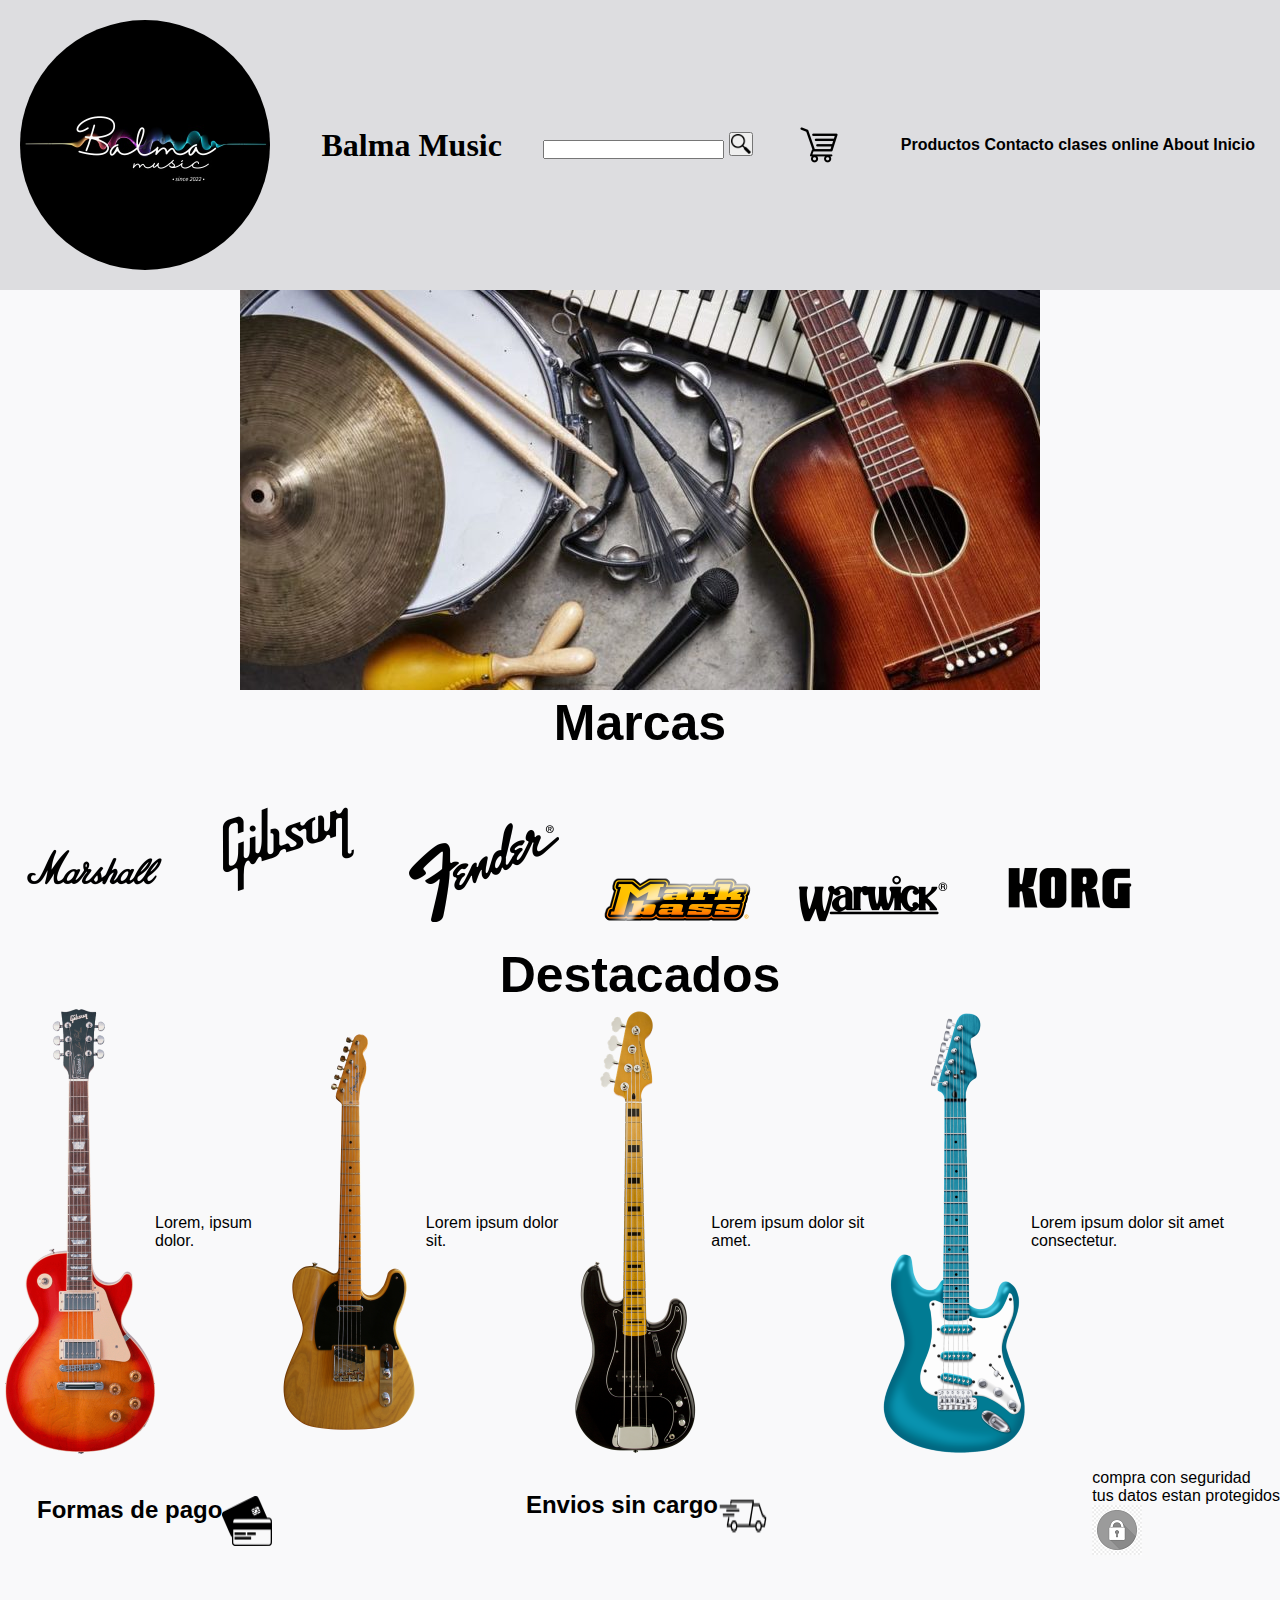
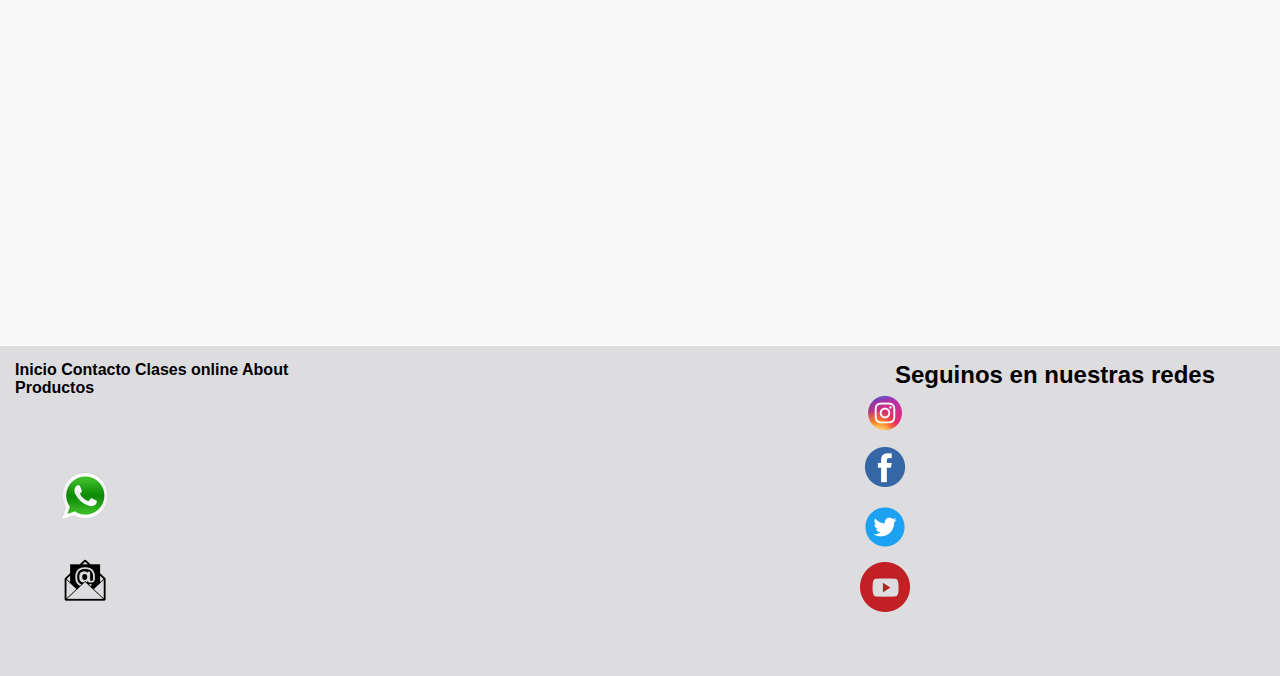
<file: index.html>
<!DOCTYPE html>
<html lang="en">
<head>
    <meta charset="UTF-8">
    <meta http-equiv="X-UA-Compatible" content="IE=edge">
    <meta name="viewport" content="width=device-width, initial-scale=1.0">
    <link rel="stylesheet" href="style.css">
    <title>inicio</title>
</head>
<body>
    <header >
        <div class="img-logo">
            <img src="./imagenes/logo.jpeg" alt="logo">
        </div>
        <div>
            <h1 class="balma"> Balma Music </h1>
        </div>
        <div class="barra-busqueda">
            <form action="">
                <input type="text" name="barra-busqueda" id="barra-busqueda">
                <button type="submit">
                    <img src="./imagenes/lupa.png" alt="lupa">
                </button><br>
            </form>
        </div>
        <div class="carrito">
            <img src="./imagenes/carrito de compras.png" alt="ver carrito">
        </div>
            <nav>
                <ul>
                    <li>
                        <a href="./pages/productos.html"> Productos </a>              
                        <a href="./pages/contacto.html" > Contacto </a>     
                        <a href="./pages/clasesonline.html"> clases online</a>                
                        <a href="./pages/about.html"> About </a>               
                        <a href="./index.html">Inicio</a>
                    </li>
                </ul>
            </nav>        
        </div>
    </header> 
    <div class="img-principal">
        <img src="./imagenes/foto principal.jpg" alt="">
    </div>                     
            <div class="marca">      
              <h2>Marcas</h2>
                <img src="./imagenes/Marshall nueva.png" alt="Marcas">
                <img src="./imagenes/gibsonnueva.png" alt="Marcas"> 
                <img src="./imagenes/fender nueva.png" alt="Marcas">
                <img src="./imagenes/ampegnueva.png" alt="Marcas">
                <img src="./imagenes/yamaha-4.png" alt="Marcas">
                <img src="./imagenes/korg.png" alt="">
            </div>
            <div class="desta">
                <h2>Destacados</h2>
            </div>            
            <section class="destacados">                
                <img src="./imagenes/lespaul.png" alt="">Lorem, ipsum dolor.
                <img src="./imagenes/telecaster.png" alt="">Lorem ipsum dolor sit.
                <img src="./imagenes/fender negro.png" alt="">Lorem ipsum dolor sit amet.
                <img src="./imagenes/fender ce.png" alt="">Lorem ipsum dolor sit amet consectetur.            
            </section>
        <main>
            <div class="formasdepago">
                <div class="pago">
                    <h2 class="pago">Formas de pago</h2>
                    <img src="./imagenes/tarjetas de credito.png" alt="tarjeta"><br>
                </div>
                <div class="envio">
                    <h2>Envios sin cargo</h2> 
                    <img src="./imagenes/camion de envio.png" alt="">  
                </div>             
                <div class="compra">
                    <p>compra con seguridad</p>
                    <p>tus datos estan protegidos</p>
                    <img src="./imagenes/candado.png" alt="candado">
                </div>
            </div>
        </main>
           <div class="video">
                <iframe width="560" height="315" src="https://www.youtube.com/embed/JrGLUIkA4dk?start=20" title="YouTube video player" frameborder="0" allow="accelerometer; autoplay; clipboard-write; encrypted-media; gyroscope; picture-in-picture" allowfullscreen></iframe>
           </div>        
        <footer>
                <div class="paginas">
                    <div class="footer1">
                        <li>
                            <a href="./index.html">Inicio</a>
                            <a href="./pages/contacto.html" > Contacto </a>
                            <a href="./pages/clasesonline.html"> Clases online</a>
                            <a href="./pages/about.html"> About </a>
                            <a href="./pages/productos.html"> Productos </a>      
                        </li>                       
                        <div class="footer2">                                           
                            <li>
                                <a href="https://web.whatsapp.com/"target="_blank">
                                <img src="./imagenes/whatsapp.png" alt="whatsapp"></a>
                            </li>                        
                            <li>
                                <a href="https://mail.google.com/"target="_blank">
                                <img src="./imagenes/correo.png" alt="correo"></a>
                            </li>
                        </div>
                    </div>                     
                    <div class="footer3">
                        <h2>Seguinos en nuestras redes</h2>
                        <div class="redes">        
                            <ul>
                                <li>
                                    <a href="https://www.instagram.com/" target="_blank"><img src="./imagenes/instagram.png" alt="">
                                </li>
                                <li>
                                    <a href="https://www.facebook.com/"target="_blank"><img src="./imagenes/facebook.png" alt="">
                                    </li>
                                 <li>
                                    <a href="https://www.twitter.com/"target="_blank"><img src="./imagenes/twitter.png" alt="">
                                </li>
                                <li>
                                    <a href="https://www.youtube.com/"target="_blank"><img src="./imagenes/youtube.png" alt="">
                                </li>
                            </ul>
                        </div>
                    </div>
                </div>
        </footer>     
    </body>
</html>
</file>
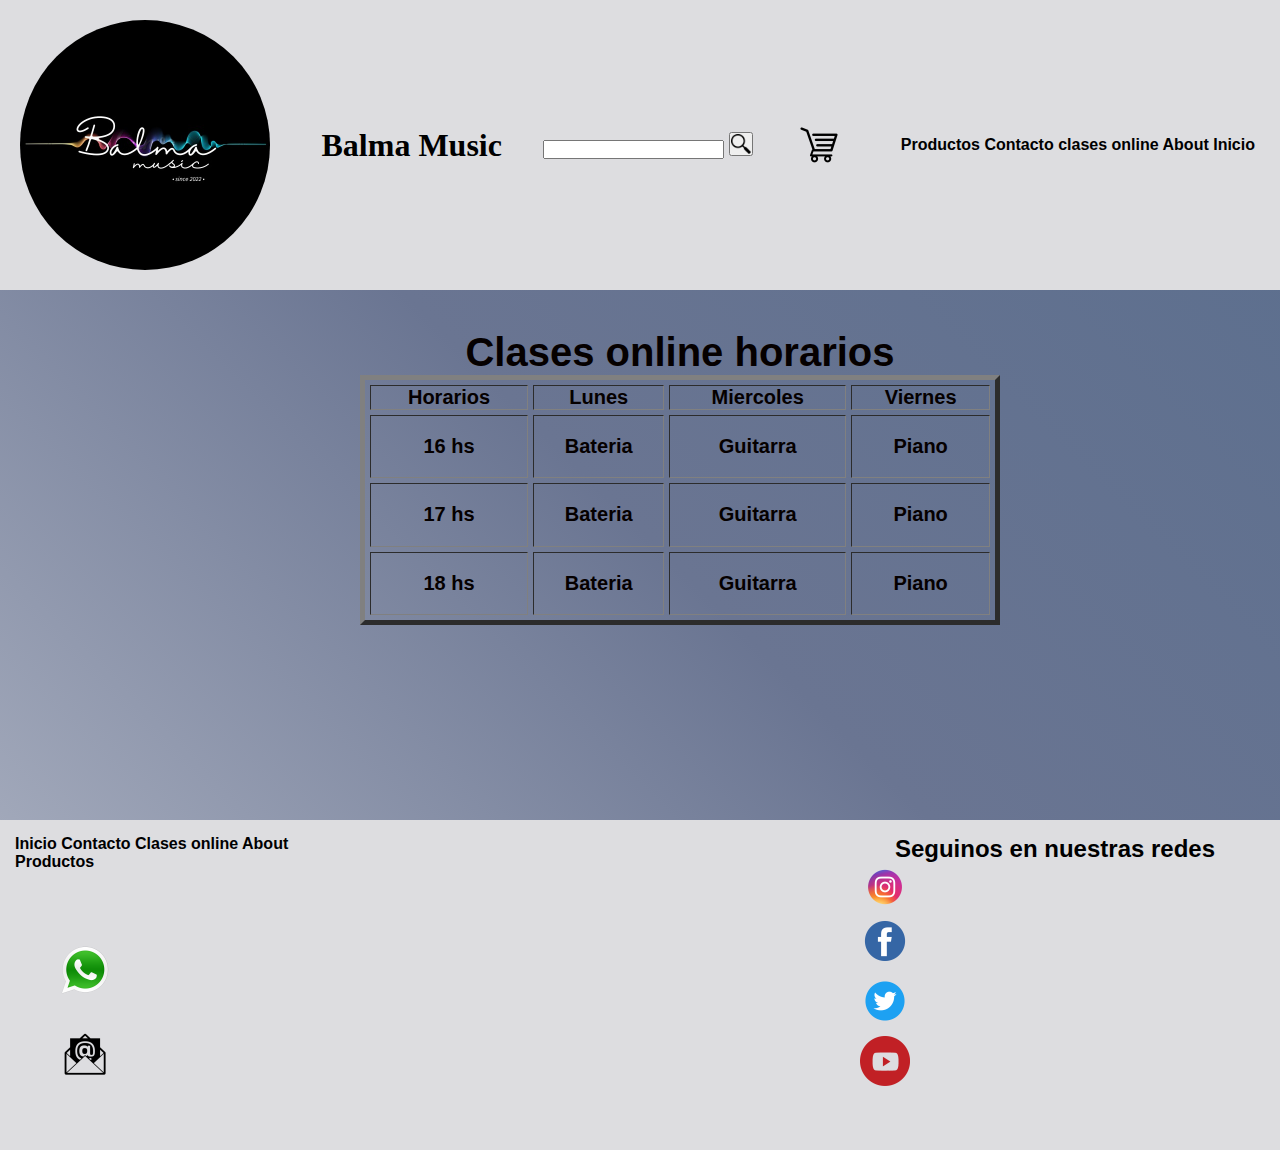
<file: pages/clasesonline.html>
<!DOCTYPE html>
<html lang="en">
<head>
    <meta charset="UTF-8">
    <meta http-equiv="X-UA-Compatible" content="IE=edge">
    <meta name="viewport" content="width=device-width, initial-scale=1.0">
    <link rel="stylesheet" href="../style.css">
    <title>Clases online</title>
</head>
    <body>
        <header >
            <div class="img-logo">
                <img src="../imagenes/logo.jpeg" alt="logo">
            </div>
            <div>
                <h1 class="balma"> Balma Music </h1>
            </div>
            <div class="barra-busqueda">
                <form action="">
                    <input type="text" name="barra-busqueda" id="barra-busqueda">
                    <button type="submit">
                        <img src="../imagenes/lupa.png" alt="lupa">
                    </button><br>
                </form>
            </div>
            <div class="carrito">
                <img src="../imagenes/carrito de compras.png" alt="ver carrito">
            </div>
                <nav>
                    <ul>
                        <li>
                            <a href="./productos.html"> Productos </a>              
                            <a href="./contacto.html" > Contacto </a>     
                            <a href="./clasesonline.html"> clases online</a>                
                            <a href="./about.html"> About </a>               
                            <a href="../index.html">Inicio</a>
                        </li>
                    </ul>
                </nav>        
            </div>
        </header>     
            <div class="clasesonline">
                 <div>
                    <h2>Clases online  horarios</h2> 
                </div>               
                <table border="5px" cellpadding="5px" cellspacing="5px">
                    <thead>
                        <tr>
                            <th>Horarios</th>
                            <th>Lunes</th>                
                            <th>Miercoles</th>                
                            <th>Viernes</th> 
                        </tr>
                    </thead>
                        <tbody class="horarios">
                            <tr>             
                                <td>16 hs</td>
                                <td>Bateria</td>
                                <td>Guitarra</td>
                                <td>Piano</td>
                            </tr>
                            <tr>             
                                <td>17 hs</td>
                                <td>Bateria</td>
                                <td>Guitarra</td>
                                <td>Piano</td>
                            </tr><tr>             
                                <td>18 hs</td>
                                <td>Bateria</td>
                                <td>Guitarra</td>
                                <td>Piano</td>
                            </tr>
                        </tbody>             
                </table> 
            </div>   
            <footer>
                <div class="paginas">
                    <div class="footer1">
                        <li>
                            <a href="../index.html">Inicio</a>
                            <a href="./contacto.html" > Contacto </a>
                            <a href="./clasesonline.html"> Clases online</a>
                            <a href="./about.html"> About </a>
                            <a href="./productos.html"> Productos </a>      
                        </li>                       
                        <div class="footer2">                                           
                            <li>
                                <a href="https://web.whatsapp.com/"target="_blank">
                                <img src="../imagenes/whatsapp.png" alt="whatsapp"></a>
                            </li>                        
                            <li>
                                <a href="https://mail.google.com/"target="_blank">
                                <img src="../imagenes/correo.png" alt="correo"></a>
                            </li>
                        </div>
                    </div>                     
                    <div class="footer3">
                        <h2>Seguinos en nuestras redes</h2>
                        <div class="redes">        
                            <ul>
                                <li>
                                    <a href="https://www.instagram.com/" target="_blank"><img src="../imagenes/instagram.png" alt="">
                                </li>
                                <li>
                                    <a href="https://www.facebook.com/"target="_blank"><img src="../imagenes/facebook.png" alt="">
                                    </li>
                                <li>
                                    <a href="https://www.twitter.com/"target="_blank"><img src="../imagenes/twitter.png" alt="">
                                </li>
                                <li>
                                    <a href="https://www.youtube.com/"target="_blank"><img src="../imagenes/youtube.png" alt="">
                                </li>
                            </ul>
                        </div>
                    </div>
                </div>
        </footer> 
  </body>
</html>
</file>
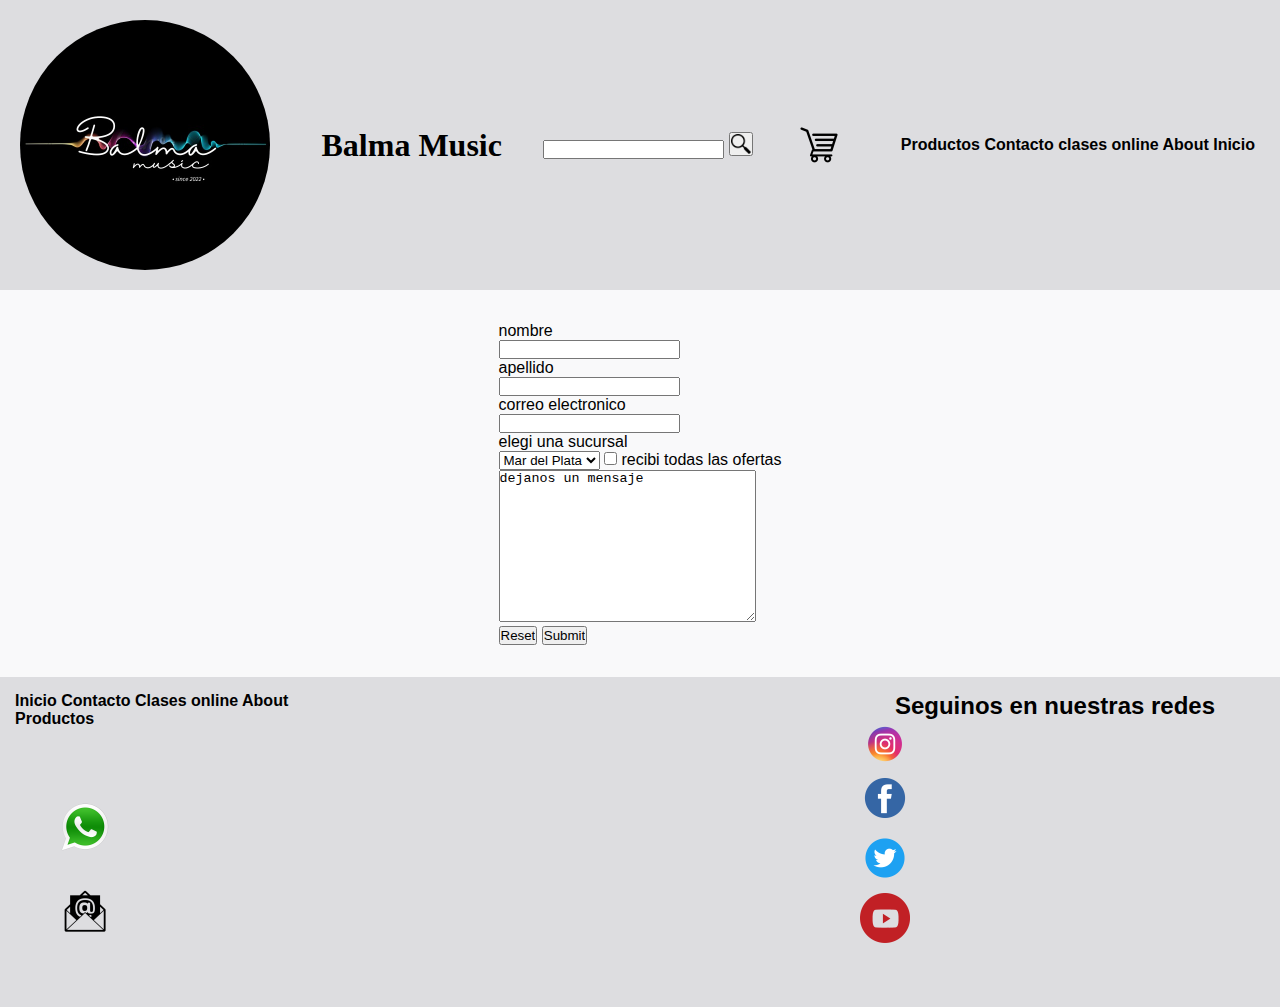
<file: pages/contacto.html>
<!DOCTYPE html>
<html lang="en">
<head>
    <meta charset="UTF-8">
    <meta http-equiv="X-UA-Compatible" content="IE=edge">
    <meta name="viewport" content="width=device-width, initial-scale=1.0">
    <link rel="stylesheet" href="../style.css">
    <title>contacto</title>
</head>
<body>
    <header >
        <div class="img-logo">
            <img src="../imagenes/logo.jpeg" alt="logo">
        </div>
        <div>
            <h1 class="balma"> Balma Music </h1>
        </div>
        <div class="barra-busqueda">
            <form action="">
                <input type="text" name="barra-busqueda" id="barra-busqueda">
                <button type="submit">
                    <img src="../imagenes/lupa.png" alt="lupa">
                </button><br>
            </form>
        </div>
        <div class="carrito">
            <img src="../imagenes/carrito de compras.png" alt="ver carrito">
        </div>
            <nav>
                <ul>
                    <li>
                        <a href="./productos.html"> Productos </a>              
                        <a href="./contacto.html" > Contacto </a>     
                        <a href="./clasesonline.html"> clases online</a>                
                        <a href="./about.html"> About </a>               
                        <a href="../index.html">Inicio</a>
                    </li>
                </ul>
            </nav>        
        </div>
    </header>
    <main class="contactos">
        <div class="contactos">
            <form class="contacto">
                <label for="nombre">nombre</label><br>
                <input type="text" id="nombre"><br>
                <label for="apellido">apellido</label><br>
                <input type="text" id="apellido"><br>
                <label for="correo electronico">correo electronico</label><br>
                <input type="email"id="correo electronico"><br>
                <label for="elegi una sucursal">elegi una sucursal</label><br>
                <select name="elegi una sucursal" id="elegi una sucursal">
                    <option value="Mar del plata">Mar del Plata</option>
                    <option value="La Plata">La plata</option>
                    <option value="Buenos aires">Buenos aires</option><br>
                </select>
                <input type="checkbox"> recibi todas las ofertas <br>
                <textarea name="" id="" cols="30" rows="10">dejanos un mensaje</textarea><br>
                <input type="reset" > 
                <input type="submit">
            </form>
        </div>
    </main>
    <footer>
        <div class="paginas">
            <div class="footer1">
                <li>
                    <a href="../index.html">Inicio</a>
                    <a href="./contacto.html" > Contacto </a>
                    <a href="./clasesonline.html"> Clases online</a>
                    <a href="./about.html"> About </a>
                    <a href="./productos.html"> Productos </a>      
                </li>                       
                <div class="footer2">                                           
                    <li>
                        <a href="https://web.whatsapp.com/"target="_blank">
                        <img src="../imagenes/whatsapp.png" alt="whatsapp"></a>
                    </li>                        
                    <li>
                        <a href="https://mail.google.com/"target="_blank">
                        <img src="../imagenes/correo.png" alt="correo"></a>
                    </li>
                </div>
            </div>                     
            <div class="footer3">
                <h2>Seguinos en nuestras redes</h2>
                <div class="redes">        
                    <ul>
                        <li>
                            <a href="https://www.instagram.com/" target="_blank"><img src="../imagenes/instagram.png" alt="">
                        </li>
                        <li>
                            <a href="https://www.facebook.com/"target="_blank"><img src="../imagenes/facebook.png" alt="">
                            </li>
                         <li>
                            <a href="https://www.twitter.com/"target="_blank"><img src="../imagenes/twitter.png" alt="">
                        </li>
                        <li>
                            <a href="https://www.youtube.com/"target="_blank"><img src="../imagenes/youtube.png" alt="">
                        </li>
                    </ul>
                </div>
            </div>
        </div>
</footer> 
</body>
</html>
</file>
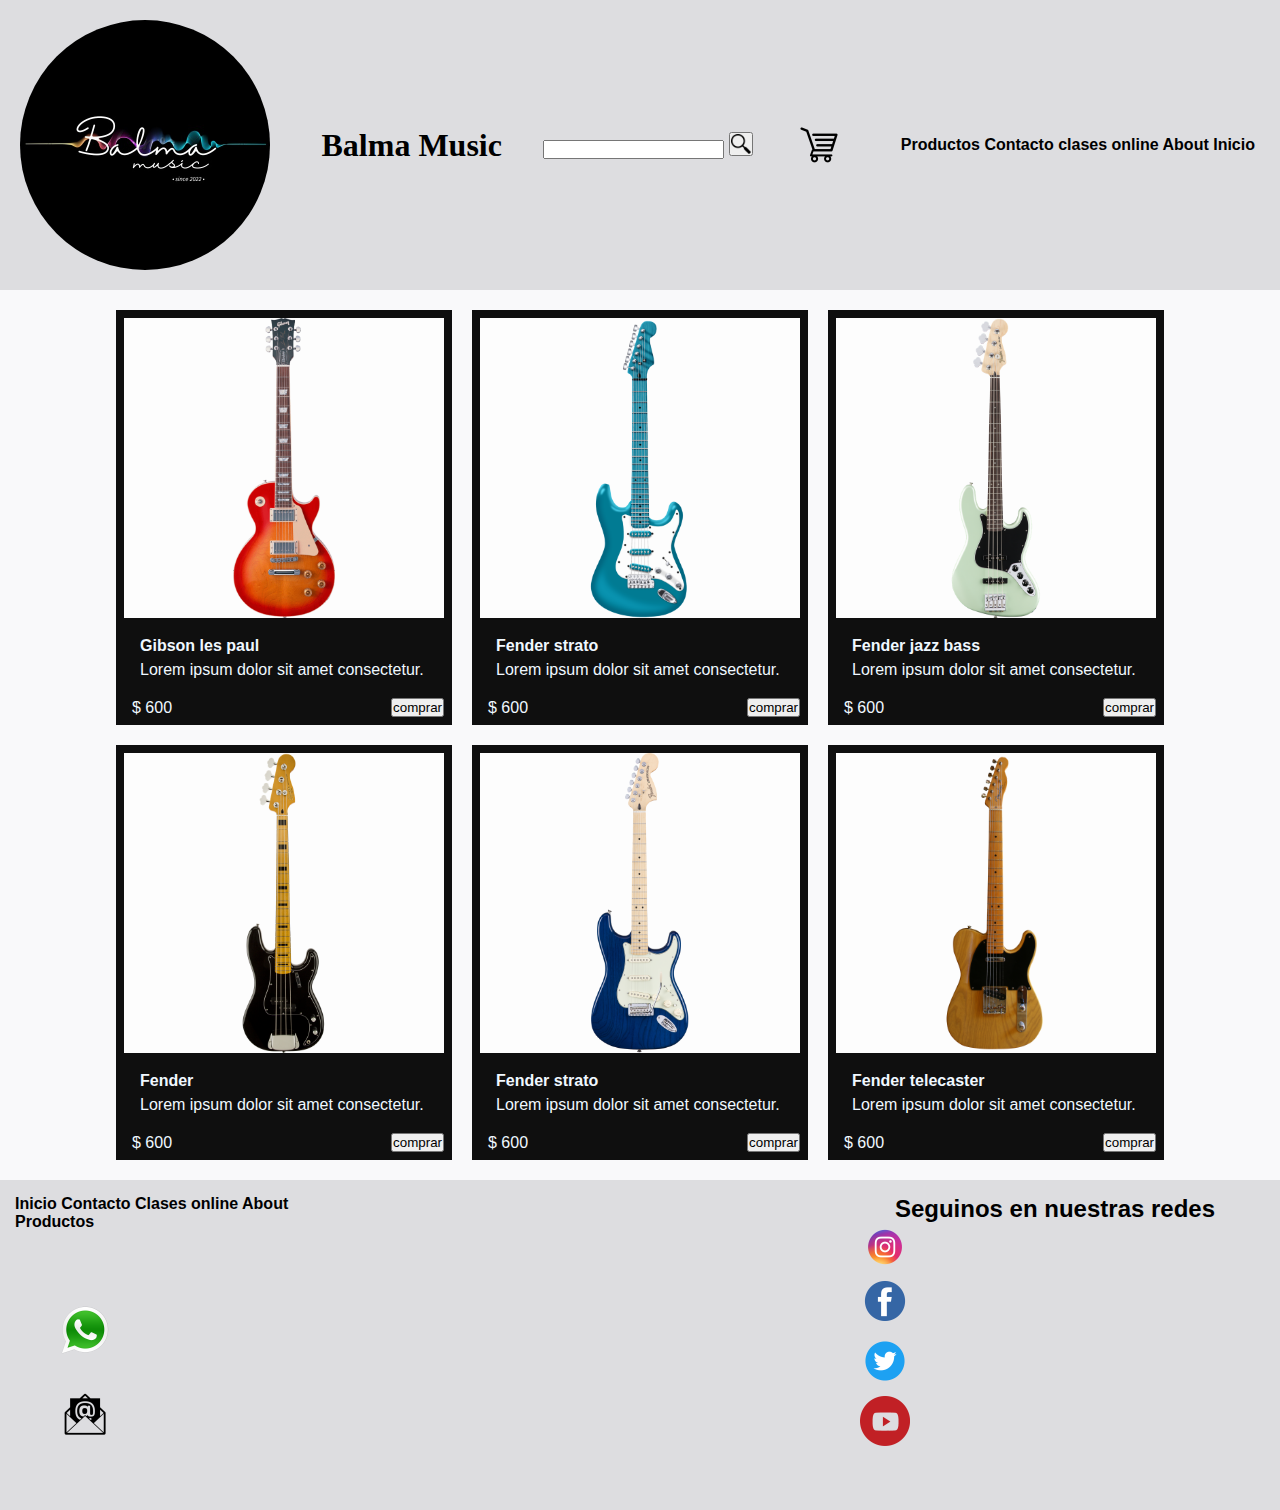
<file: pages/productos.html>
<!DOCTYPE html>
<html lang="en">
<head>
    <meta charset="UTF-8">
    <meta http-equiv="X-UA-Compatible" content="IE=edge">
    <meta name="viewport" content="width=device-width, initial-scale=1.0">
    <link rel="stylesheet" href="../style.css">
    <title>productos</title>
</head>
<body>
    <header >
        <div class="img-logo">
            <img src="../imagenes/logo.jpeg" alt="logo">
        </div>
        <div>
            <h1 class="balma"> Balma Music </h1>
        </div>
        <div class="barra-busqueda">
            <form action="">
                <input type="text" name="barra-busqueda" id="barra-busqueda">
                <button type="submit">
                    <img src="../imagenes/lupa.png" alt="lupa">
                </button><br>
            </form>
        </div>
        <div class="carrito">
            <img src="../imagenes/carrito de compras.png" alt="ver carrito">
        </div>
            <nav>
                <ul>
                    <li>
                        <a href="./productos.html"> Productos </a>              
                        <a href="./contacto.html" > Contacto </a>     
                        <a href="./clasesonline.html"> clases online</a>                
                        <a href="./about.html"> About </a>               
                        <a href="../index.html">Inicio</a>
                    </li>
                </ul>
            </nav>        
        </div>
    </header>
        <main class="productos">                      
            <div class="productos">                               
                    <div class="producto">                        
                        <div class="producto__img">
                            <img src="../imagenes/lespaul.png" alt="">                    
                        </div>
                        <div class="producto__info">
                            <h4>Gibson les paul</h4>                        
                            <p>Lorem ipsum dolor sit amet consectetur.</p>
                        </div>
                        <div class="button">
                            <button>comprar</button>
                        </div>
                        <span class="producto_precio">$ 600</span>
                    </div>
                </div>            
                <div class="productos">
                    <div class="producto">
                        <div class="producto__img">
                            <img src="../imagenes/fender ce.png" alt="">                    
                        </div>
                        <div class="producto__info">
                            <h4>Fender strato</h4>                        
                            <p>Lorem ipsum dolor sit amet consectetur.</p>
                        </div>
                        <div class="button">
                            <button>comprar</button>
                        </div>
                        <span class="producto_precio">$ 600</span>
                    </div>
                </div><div class="productos">
                    <div class="producto">
                        <div class="producto__img">
                            <img src="../imagenes/fender ver.png" alt="">                    
                        </div>
                        <div class="producto__info">
                            <h4>Fender jazz bass</h4>                        
                            <p>Lorem ipsum dolor sit amet consectetur.</p>
                        </div>
                        <div class="button">
                            <button>comprar</button>
                        </div>
                        <span class="producto_precio">$ 600</span>
                    </div>
                </div><div class="productos">
                    <div class="producto">
                        <div class="producto__img">
                            <img src="../imagenes/fender negro.png" alt="">                    
                        </div>
                        <div class="producto__info">
                            <h4>Fender</h4>                        
                            <p>Lorem ipsum dolor sit amet consectetur.</p>
                        </div>
                        <div class="button">
                            <button>comprar</button>
                        </div>
                        <span class="producto_precio">$ 600</span>
                    </div>
                </div><div class="productos">
                    <div class="producto">
                        <div class="producto__img">
                            <img src="../imagenes/stratoa.png" alt="">                    
                        </div>
                        <div class="producto__info">
                            <h4>Fender strato</h4>                        
                            <p>Lorem ipsum dolor sit amet consectetur.</p>
                        </div>
                        <div class="button">
                            <button>comprar</button>
                        </div>
                        <span class="producto_precio">$ 600</span>
                    </div>
                </div><div class="productos">
                    <div class="producto">
                        <div class="producto__img">
                            <img src="../imagenes/telecaster.png" alt="">                    
                        </div>
                        <div class="producto__info">
                            <h4>Fender telecaster</h4>                        
                            <p>Lorem ipsum dolor sit amet consectetur.</p>
                        </div>
                        <div class="button">
                            <button>comprar</button>
                        </div>
                        <span class="producto_precio">$ 600</span>
                    </div>
            </div>            
        </main>
        <footer>
            <div class="paginas">
                <div class="footer1">
                    <li>
                        <a href="../index.html">Inicio</a>
                        <a href="./contacto.html" > Contacto </a>
                        <a href="./clasesonline.html"> Clases online</a>
                        <a href="./about.html"> About </a>
                        <a href="./productos.html"> Productos </a>      
                    </li>                       
                    <div class="footer2">                                           
                        <li>
                            <a href="https://web.whatsapp.com/"target="_blank">
                            <img src="../imagenes/whatsapp.png" alt="whatsapp"></a>
                        </li>                        
                        <li>
                            <a href="https://mail.google.com/"target="_blank">
                            <img src="../imagenes/correo.png" alt="correo"></a>
                        </li>
                    </div>
                </div>                     
                <div class="footer3">
                    <h2>Seguinos en nuestras redes</h2>
                    <div class="redes">        
                        <ul>
                            <li>
                                <a href="https://www.instagram.com/" target="_blank"><img src="../imagenes/instagram.png" alt="">
                            </li>
                            <li>
                                <a href="https://www.facebook.com/"target="_blank"><img src="../imagenes/facebook.png" alt="">
                                </li>
                             <li>
                                <a href="https://www.twitter.com/"target="_blank"><img src="../imagenes/twitter.png" alt="">
                            </li>
                            <li>
                                <a href="https://www.youtube.com/"target="_blank"><img src="../imagenes/youtube.png" alt="">
                            </li>
                        </ul>
                    </div>
                </div>
            </div>
    </footer> 
</body>
</html>
</file>
<file: style.css>
@import url('https://fonts.googleapis.com/css2?family=Mouse+Memoirs&display=swap');
 *{
    margin: 0;
    padding: 0;
 }

body{
    background-color: rgb(249, 249, 250);
    font-family: 'Gill Sans', 'Gill Sans MT', Calibri, 'Trebuchet MS', sans-serif;
}
a{
    text-decoration: none;
    list-style-type: none;
    color: black;
}
header{    
    display: flex;
    height: 70;
    width: auto;    
    justify-content: space-between;
    align-items: center;    
    padding: 10px;   
   background-color: #dddde0;
   }
  .balma{
    font-family: Cambria, Cochin, Georgia, Times, 'Times New Roman', serif;
    
  }
.img-logo img{
    display: flex;
    align-items: center;
    height: 250px;
    border-radius: 50%;
    margin: 10px;    
}   
.barra-busqueda button img{
    display: flex;
    height: 20px;
    width: 20px;
} 
nav li{    
    list-style-type: none;
    background-position: right top;
    margin: 15px;
    font-weight: 550;
}
.carrito img{
    display: flex;
    height: 50px;
    width: 50px;   
}
.img-principal{
    width: max-content;
    margin: 0 auto;    
}
main{
    display: flex; 
    position: relative;   
    padding: 2rem;
}
.pago{
    display: flex;    
}
.envio{
    display: flex;
    position: absolute;
    right: 40% ;
    top: 32px;
}
.compra{
    position: absolute;
    right: 0%;
    top: 10px;
    align-content: center;
}
.video {
    display: flex;
    justify-content: center;
    padding: 1.5rem;
}
.marca h2{
    text-align: center;
    font-size: 50px;
}
.marca img{
    text-align: center;
    margin: 20px;
    
}.destacados{
    display: flex;
    justify-content: center;
    margin: 5px;
    align-items: center;    
}
.desta h2{
    text-align: center;
    font-size: 50px;    
}
.formasdepago{       
    margin: 5px;
    
}
.formasdepago img{ 
    display: flex;   
    height: 50px;
    width: 50px;      
}
.paginas{
    display: flex;
    height: 70;   
    justify-content: space-between;
    align-items: flex-start;    
    padding: 10px;
   background-color: #dddde0;
   }
.paginas li{
    list-style-type: none;
    text-decoration: none;
}
.clasesonline {
   display: flex;
   align-items: center;
   flex-direction: column ;  
}  

.clasesonline{
    padding: 2.5rem;
    width: 100%;
    height: 100%;
    }
    
.clasesonline h2{
    font-size:40px ;
}
.clasesonline table{
    height: 250px;
    width: 50%;  
    font-size: 20px;
    font-weight: 600;     
}
.horarios {
    text-align: center;  
    
}
.footer1 {    
    width: 350px;
    height: 300px;
    margin: 5px;    
    position: relative;  
     
} .footer1 li{
    font-size: 16px;
    font-weight: 550;
}   
.footer2{    
    width: 200px;
    height: 150px;
    padding: 15px;
    margin: 0px 15px;
    position: absolute;
    top: 80px;   
}
.footer2 li{
    padding: 15px;
   
}
.footer3{    
    width: 400px;
    height: 300px;     
    margin: 5px 15px; 
    position: absolute;
    right: 10px;
    
}
.footer3 h2{
    text-align: center; 
    
}
.redes li a img{
    display: flex;
    justify-content: space-between;
    padding: 5px;    
}
.productos{
    display: flex;
    flex-flow: row wrap;
    margin: 5px;
    justify-content: center;
    padding: 5px;
}
.producto{    
    position: relative;    
    padding: 0.5em;
    width: 320px; 
    flex-direction: column;   
    background-color: rgb(15, 15, 15);
    color: aliceblue;
    font-family: Verdana, Geneva, Tahoma, sans-serif;
}
.producto p{
    font-family: 'Franklin Gothic Medium', 'Arial Narrow', Arial, sans-serif;
}
.producto__img{
    display: flex;
    justify-content: center;      
    width: 100%; 
    height: 300px;   
    background-color: rgb(253, 253, 253);
    
}.producto__info{
   margin: 1rem;
    line-height: 1.5rem;
    
}
.button{
    display: flex;
    justify-content: flex-end;
}
.producto_precio{
    position: absolute;
    bottom: 0%;
    margin: .5rem;
}
.contactos{
    display: flex;
    justify-content: center;
}
/*grid*/

.title img{
    height: 250px;
    width: 250px;
    border-radius: 50%;
}
.carrito img{
    height: 50px;
    width: 50px;
}
.container {
    width: 90%;
    max-width: 1000px;
    margin: 1.6em auto;
    display: grid;
    gap: 1.6em;
    /* grid-template-columns: repeat(4, 1fr) 3%; */
    grid-template-columns: repeat(5, 1fr);
}

.container>.headerr, .container>.content, .container>.sidebar, .container>.footer, .container>div {
    background: #fff;
    padding: 20px;
    border: 1px solid #000000;
}

.container>.headerr , .container>.footer {
    grid-column: 1/-1;
    background-color: #1378c5;
    color: #ffffff;
    
}
.headerr.somos{
    display: flex;
    text-align: center;
}

.container>.content {
    grid-column: span 3;
    grid-row: span 4;
}

.content>.article {
    background: #808e9b;
    padding: 20px;
    margin-top: 5px;
    color: #dfe6e9
}

.content .article h1,
.content .article p {
    padding: 10px;
}

.container>.sidebar {
    grid-column: span 2;
    grid-row: span 4;
    background: #485460;
    color: #ffffff;
    display: flex;
    align-items: center;
    justify-content: center;
}

.container .sidebar img {
    display: block;
    width: 100%;
    margin-top: 5px;
}
@media screen and (max-width: 768px) {
    .container{
     display: flex;
     flex-direction: column;
     justify-content: center;
    
    }
    .headerr {
        text-align: center;
        
    }
    .article{
        align-items: center;
    }
    .container .content {
        grid-column: 1 / -1;
        display: flex;
        flex-direction: column;        
        justify-content: center;
        padding: 10px;
        width: 400px;

    }
    .container .sidebar {
        grid-column: 1/ -1;
        flex-direction: column;        
        justify-content: center;
        width: 400px;
    }
    .title{
        display: flex;
        width: 500px;
        flex-direction: column;        
        justify-content: center;
    }
    .paginas{
     display: flex;
     
        
        width: 500px;

    }
    .footer3 h2{
        display: flex;
        font-size: 1.2rem;
        
       
    }
    .redes li {
        display: block;
        justify-content:center;
        
    }
    .footer3{
        left: 52px;
         
    }
    .redes{
        display: flex;
        justify-content: space-around;
    }
    .footer1 li{
        display: none;
    }
    .container>.headerr, .container>.content, .container>.sidebar, .container>.footer, .container>header{
        width: 400px;
    }
    
    
    /*animacion*/
}
.img-logo img:hover{
    transform: rotate(360deg);
    transition: 1s ease-in-out;
}
.marca img:hover{
   transform: scalex(1.5) scaleY(1.5);        
}  
nav a:hover{
     
     color: azure;         
 }  
 .footer1 a:hover{
    color: azure;
 }
.clasesonline{
    width: 100%;
    height: 50vh;
    color: rgb(5, 0, 0);
    background: linear-gradient(45deg,rgba(255, 255, 254, 0.904),rgb(106, 117, 146),rgba(68, 99, 134, 0.986),rgba(45, 118, 131, 0.26));
    background-size: 400% 400%;
    position: relative;
    animation: clase 5s ease-in-out infinite;    
}
@keyframes clase{
    0%{background-position: 0 50%;}
    50%{background-position: 100% 50%;}
    100%{background-position: 0 50%;}
}
</file>
